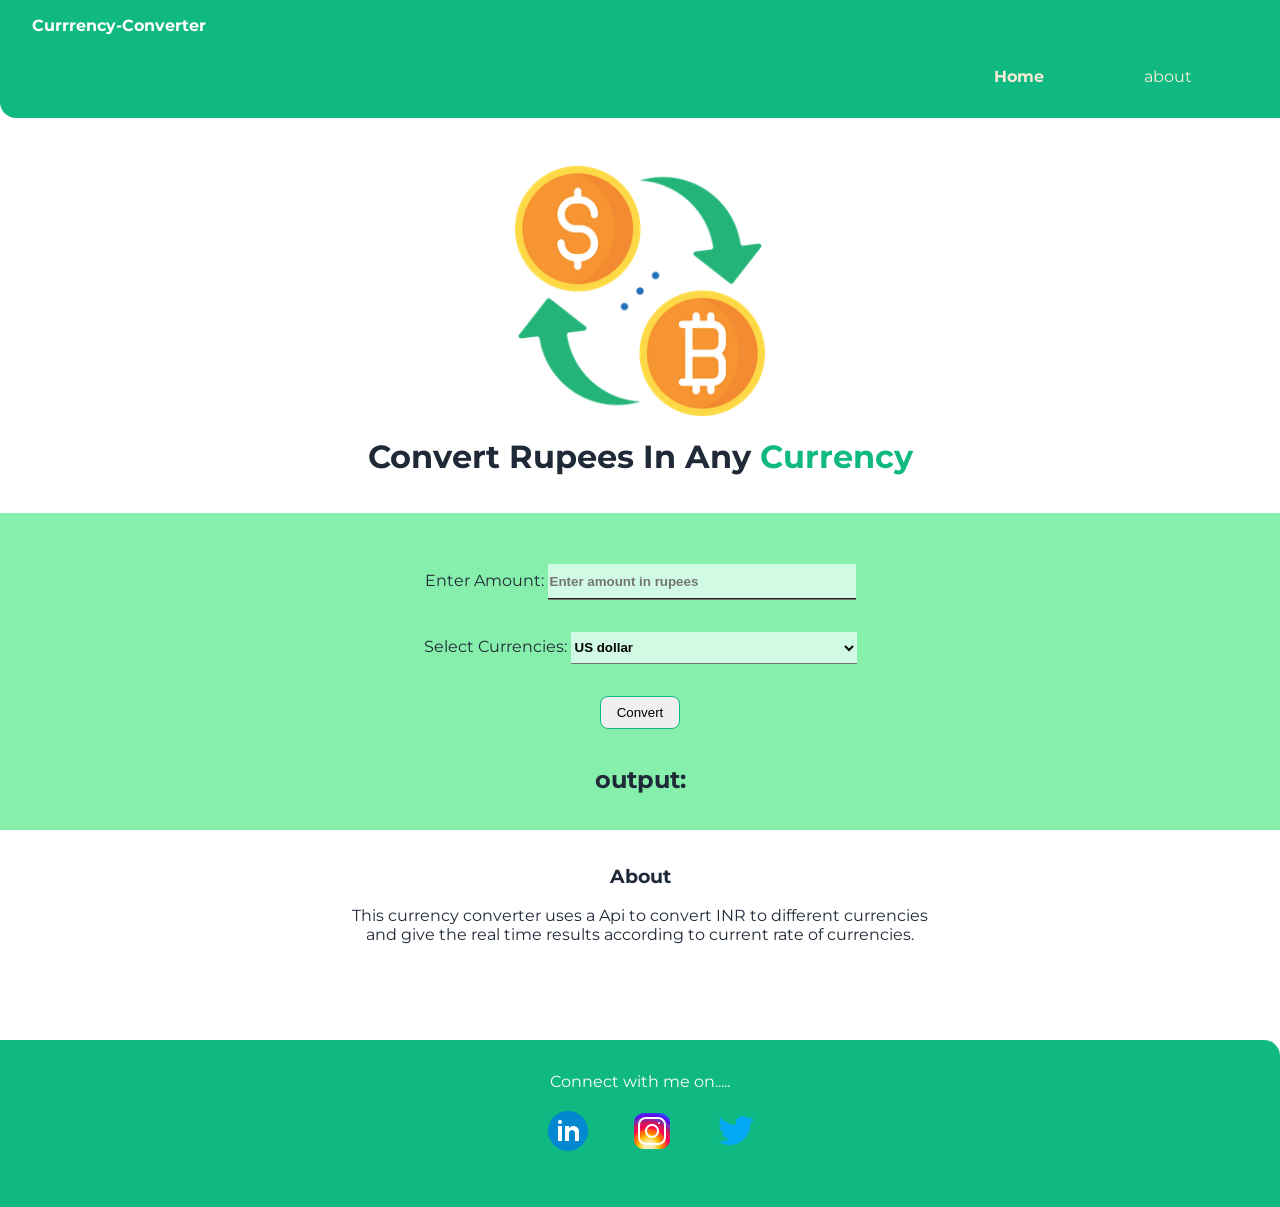
<file: index.html>
<!DOCTYPE html>
<html lang="en">
<head>
    <meta charset="UTF-8">
    <meta http-equiv="X-UA-Compatible" content="IE=edge">
    <meta name="viewport" content="width=device-width, initial-scale=1.0">
    <title>Currency Converter</title>
    <link rel="stylesheet" href="lib/style.css">
    <link rel="stylesheet" href="style.css">
</head>
<body>

    <nav class="navigation">
        <div class="brand"> Currrency-Converter</div>
        <ul class="unordered-list nav-pills">
          <li class="inline-list">
            <a class="link-active" href="/">Home</a>
          </li>
        <li class="inline-list">
          <a href="#about">about</a>
        </li>
      </ul>
      </nav>
    <header class="header">
        <img class="header-img" src="/img/header.webp" />
        <h1 class="header-heading">Convert Rupees In Any <span class=>Currency</span></h1>
     </header>

     <section class="offwhite-section"> 
    <div class="container-center">
      <h3></h3>
     <div class="amt"> 
        <label for="INR">
            Enter Amount:  <input type="text" name="rupee" id="INR" placeholder="Enter amount in rupees">
        </label>
    </div>

      <div class="select">

      
      <label for="currencies"> Select Currencies:
        <select name="" id="currencies">
            <option value="USD" selected="selected" label="US dollar">USD</option>
            <option value="EUR" label="Euro">EUR</option>
            <option value="JPY" label="Japanese yen">JPY</option>
            <option value="GBP" label="Pound sterling">GBP</option>
            <option disabled>──────────</option>
            <option value="AED" label="United Arab Emirates dirham">AED</option>
            <option value="AFN" label="Afghan afghani">AFN</option>
            <option value="ALL" label="Albanian lek">ALL</option>
            <option value="AMD" label="Armenian dram">AMD</option>
            <option value="ANG" label="Netherlands Antillean guilder">ANG</option>
            <option value="AOA" label="Angolan kwanza">AOA</option>
            <option value="ARS" label="Argentine peso">ARS</option>
            <option value="AUD" label="Australian dollar">AUD</option>
            <option value="AWG" label="Aruban florin">AWG</option>
            <option value="AZN" label="Azerbaijani manat">AZN</option>
            <option value="BAM" label="Bosnia and Herzegovina convertible mark">BAM</option>
            <option value="BBD" label="Barbadian dollar">BBD</option>
            <option value="BDT" label="Bangladeshi taka">BDT</option>
            <option value="BGN" label="Bulgarian lev">BGN</option>
            <option value="BHD" label="Bahraini dinar">BHD</option>
            <option value="BIF" label="Burundian franc">BIF</option>
            <option value="BMD" label="Bermudian dollar">BMD</option>
            <option value="BND" label="Brunei dollar">BND</option>
            <option value="BOB" label="Bolivian boliviano">BOB</option>
            <option value="BRL" label="Brazilian real">BRL</option>
            <option value="BSD" label="Bahamian dollar">BSD</option>
            <option value="BTN" label="Bhutanese ngultrum">BTN</option>
            <option value="BWP" label="Botswana pula">BWP</option>
            <option value="BYN" label="Belarusian ruble">BYN</option>
            <option value="BZD" label="Belize dollar">BZD</option>
            <option value="CAD" label="Canadian dollar">CAD</option>
            <option value="CDF" label="Congolese franc">CDF</option>
            <option value="CHF" label="Swiss franc">CHF</option>
            <option value="CLP" label="Chilean peso">CLP</option>
            <option value="CNY" label="Chinese yuan">CNY</option>
            <option value="COP" label="Colombian peso">COP</option>
            <option value="CRC" label="Costa Rican colón">CRC</option>
            <option value="CUC" label="Cuban convertible peso">CUC</option>
            <option value="CUP" label="Cuban peso">CUP</option>
            <option value="CVE" label="Cape Verdean escudo">CVE</option>
            <option value="CZK" label="Czech koruna">CZK</option>
            <option value="DJF" label="Djiboutian franc">DJF</option>
            <option value="DKK" label="Danish krone">DKK</option>
            <option value="DOP" label="Dominican peso">DOP</option>
            <option value="DZD" label="Algerian dinar">DZD</option>
            <option value="EGP" label="Egyptian pound">EGP</option>
            <option value="ERN" label="Eritrean nakfa">ERN</option>
            <option value="ETB" label="Ethiopian birr">ETB</option>
            <option value="EUR" label="EURO">EUR</option>
            <option value="FJD" label="Fijian dollar">FJD</option>
            <option value="FKP" label="Falkland Islands pound">FKP</option>
            <option value="GBP" label="British pound">GBP</option>
            <option value="GEL" label="Georgian lari">GEL</option>
            <option value="GGP" label="Guernsey pound">GGP</option>
            <option value="GHS" label="Ghanaian cedi">GHS</option>
            <option value="GIP" label="Gibraltar pound">GIP</option>
            <option value="GMD" label="Gambian dalasi">GMD</option>
            <option value="GNF" label="Guinean franc">GNF</option>
            <option value="GTQ" label="Guatemalan quetzal">GTQ</option>
            <option value="GYD" label="Guyanese dollar">GYD</option>
            <option value="HKD" label="Hong Kong dollar">HKD</option>
            <option value="HNL" label="Honduran lempira">HNL</option>
            <option value="HRK" label="Croatian kuna">HRK</option>
            <option value="HTG" label="Haitian gourde">HTG</option>
            <option value="HUF" label="Hungarian forint">HUF</option>
            <option value="IDR" label="Indonesian rupiah">IDR</option>
            <option value="ILS" label="Israeli new shekel">ILS</option>
            <option value="IMP" label="Manx pound">IMP</option>
            <option value="INR" label="Indian rupee">INR</option>
            <option value="IQD" label="Iraqi dinar">IQD</option>
            <option value="IRR" label="Iranian rial">IRR</option>
            <option value="ISK" label="Icelandic króna">ISK</option>
            <option value="JEP" label="Jersey pound">JEP</option>
            <option value="JMD" label="Jamaican dollar">JMD</option>
            <option value="JOD" label="Jordanian dinar">JOD</option>
            <option value="JPY" label="Japanese yen">JPY</option>
            <option value="KES" label="Kenyan shilling">KES</option>
            <option value="KGS" label="Kyrgyzstani som">KGS</option>
            <option value="KHR" label="Cambodian riel">KHR</option>
            <option value="KID" label="Kiribati dollar">KID</option>
            <option value="KMF" label="Comorian franc">KMF</option>
            <option value="KPW" label="North Korean won">KPW</option>
            <option value="KRW" label="South Korean won">KRW</option>
            <option value="KWD" label="Kuwaiti dinar">KWD</option>
            <option value="KYD" label="Cayman Islands dollar">KYD</option>
            <option value="KZT" label="Kazakhstani tenge">KZT</option>
            <option value="LAK" label="Lao kip">LAK</option>
            <option value="LBP" label="Lebanese pound">LBP</option>
            <option value="LKR" label="Sri Lankan rupee">LKR</option>
            <option value="LRD" label="Liberian dollar">LRD</option>
            <option value="LSL" label="Lesotho loti">LSL</option>
            <option value="LYD" label="Libyan dinar">LYD</option>
            <option value="MAD" label="Moroccan dirham">MAD</option>
            <option value="MDL" label="Moldovan leu">MDL</option>
            <option value="MGA" label="Malagasy ariary">MGA</option>
            <option value="MKD" label="Macedonian denar">MKD</option>
            <option value="MMK" label="Burmese kyat">MMK</option>
            <option value="MNT" label="Mongolian tögrög">MNT</option>
            <option value="MOP" label="Macanese pataca">MOP</option>
            <option value="MRU" label="Mauritanian ouguiya">MRU</option>
            <option value="MUR" label="Mauritian rupee">MUR</option>
            <option value="MVR" label="Maldivian rufiyaa">MVR</option>
            <option value="MWK" label="Malawian kwacha">MWK</option>
            <option value="MXN" label="Mexican peso">MXN</option>
            <option value="MYR" label="Malaysian ringgit">MYR</option>
            <option value="MZN" label="Mozambican metical">MZN</option>
            <option value="NAD" label="Namibian dollar">NAD</option>
            <option value="NGN" label="Nigerian naira">NGN</option>
            <option value="NIO" label="Nicaraguan córdoba">NIO</option>
            <option value="NOK" label="Norwegian krone">NOK</option>
            <option value="NPR" label="Nepalese rupee">NPR</option>
            <option value="NZD" label="New Zealand dollar">NZD</option>
            <option value="OMR" label="Omani rial">OMR</option>
            <option value="PAB" label="Panamanian balboa">PAB</option>
            <option value="PEN" label="Peruvian sol">PEN</option>
            <option value="PGK" label="Papua New Guinean kina">PGK</option>
            <option value="PHP" label="Philippine peso">PHP</option>
            <option value="PKR" label="Pakistani rupee">PKR</option>
            <option value="PLN" label="Polish złoty">PLN</option>
            <option value="PRB" label="Transnistrian ruble">PRB</option>
            <option value="PYG" label="Paraguayan guaraní">PYG</option>
            <option value="QAR" label="Qatari riyal">QAR</option>
            <option value="RON" label="Romanian leu">RON</option>
            <option value="RSD" label="Serbian dinar">RSD</option>
            <option value="RUB" label="Russian ruble">RUB</option>
            <option value="RWF" label="Rwandan franc">RWF</option>
            <option value="SAR" label="Saudi riyal">SAR</option>
            <option value="SEK" label="Swedish krona">SEK</option>
            <option value="SGD" label="Singapore dollar">SGD</option>
            <option value="SHP" label="Saint Helena pound">SHP</option>
            <option value="SLL" label="Sierra Leonean leone">SLL</option>
            <option value="SLS" label="Somaliland shilling">SLS</option>
            <option value="SOS" label="Somali shilling">SOS</option>
            <option value="SRD" label="Surinamese dollar">SRD</option>
            <option value="SSP" label="South Sudanese pound">SSP</option>
            <option value="STN" label="São Tomé and Príncipe dobra">STN</option>
            <option value="SYP" label="Syrian pound">SYP</option>
            <option value="SZL" label="Swazi lilangeni">SZL</option>
            <option value="THB" label="Thai baht">THB</option>
            <option value="TJS" label="Tajikistani somoni">TJS</option>
            <option value="TMT" label="Turkmenistan manat">TMT</option>
            <option value="TND" label="Tunisian dinar">TND</option>
            <option value="TOP" label="Tongan paʻanga">TOP</option>
            <option value="TRY" label="Turkish lira">TRY</option>
            <option value="TTD" label="Trinidad and Tobago dollar">TTD</option>
            <option value="TVD" label="Tuvaluan dollar">TVD</option>
            <option value="TWD" label="New Taiwan dollar">TWD</option>
            <option value="TZS" label="Tanzanian shilling">TZS</option>
            <option value="UAH" label="Ukrainian hryvnia">UAH</option>
            <option value="UGX" label="Ugandan shilling">UGX</option>
            <option value="USD" label="United States dollar">USD</option>
            <option value="UYU" label="Uruguayan peso">UYU</option>
            <option value="UZS" label="Uzbekistani soʻm">UZS</option>
            <option value="VES" label="Venezuelan bolívar soberano">VES</option>
            <option value="VND" label="Vietnamese đồng">VND</option>
            <option value="VUV" label="Vanuatu vatu">VUV</option>
            <option value="WST" label="Samoan tālā">WST</option>
            <option value="XAF" label="Central African CFA franc">XAF</option>
            <option value="XCD" label="Eastern Caribbean dollar">XCD</option>
            <option value="XOF" label="West African CFA franc">XOF</option>
            <option value="XPF" label="CFP franc">XPF</option>
            <option value="ZAR" label="South African rand">ZAR</option>
            <option value="ZMW" label="Zambian kwacha">ZMW</option>
            <option value="ZWB" label="Zimbabwean bonds">ZWB</option>
        
        </select> 


      </label>
      </div>
      <button class="links Secondary-link" id="convert-btn">Convert</button>

      <h1>output:</h1>
      <div id="output">
        
    </div>


      </div>


    </section>

    <section>
        <div id="about" class="container-center">
      <h3>About</h3>
      <p>This currency converter uses a Api to convert INR to different currencies and give the real time results according to current rate of currencies.</p>
      </div>
    </section>


    <footer class="footer">
        <div class="footer-heading">Connect with me on.....</div>
        <ul class="unordered-list">
          <li class="inline-list"><a href="https://www.linkedin.com/in/abdul-kadir-540a71123/" class="links"  target="_blank"><img src="img/ln.png" alt=""></a></li>
          <li  class="inline-list"><a href="https://www.instagram.com/abdulq314/" class="links" target="_blank"><img src="img/insta.png" alt="instagram"></a></li>
          <li class="inline-list"><a href="https://twitter.com/abdulq314" class=" links" target="_blank"><img src="img/twitter.png" alt=""></a></li>
        </ul>
      </footer>
    


    

    
  

    <script src="app.js"></script>
    
</body>
</html>
</file>
<file: lib/style.css>
@import url('https://fonts.googleapis.com/css2?family=Montserrat:wght@400;700&display=swap');
/* css varaible */
:root{
    --primaryColor:#10b981;
    --Darkgray:#1f2937;
    --offwhite:#86efac;

}



body{
    font-family: 'Montserrat', sans-serif;
    margin:0px;
}

.container{
    padding-left: 5rem;
      /* rem relative with fontsize */
    padding-right:1rem;
    /* margin-top: 5rem; */
}

.container-fluid{

}

.container-center{
    max-width: 600px;
    margin:auto;
    color:var(--Darkgray);
}

.links{
    box-sizing: border-box;
    text-decoration: none;
    padding:0.5rem 1rem;
    margin-top: 1rem;
    margin-bottom: 1rem;
}
.primary-link{
    /* color: var(--primaryColor); */;
    text-decoration: none;
    background-color: var(--primaryColor);
    color:antiquewhite;
    border-radius: 0.5rem;
    /* margin-right: 05rem; */
    /* width: 10rem; */
}
.Secondary-link{
    text-decoration: none;
    border-radius: 0.5rem;
    border: 1px solid var(--primaryColor);
}
.btn{
    display: flex;
    flex-direction: row;
    justify-content: space-evenly;
     
}
hr{
    margin: 2rem     ;
}
.unordered-list{
    list-style-type: none;
}
.inline-list{
    display: inline;
    padding: 00.5rem;
}

.navigation{
    max-height: max-content;
    background-color: var(--primaryColor);
    color: white;
    border-bottom-left-radius: 1rem ;
    /* display: flex; */
    
}

.navigation>.nav-pills{
    text-align: right;
    /* padding-right: rem; */
    padding-bottom: 2rem;
}
.navigation>.brand{
    font-weight: 700;
    padding: 1rem 2rem;
    font-size: medium;
}
.navigation>ul>li>a{
    color: antiquewhite;
    text-decoration: none;
    padding-right: 05rem;
}
.navigation>ul>li>.link-active{
    font-weight: 700;
}

.header{
    padding: 2rem;
}

.header-img{
    display: block;
    width: 250px;
    margin: auto;
    /* border-radius: 10%; */

}
.header-heading{
    text-align: center;
    font-size: 2rem;
    padding-top: rem;
    color:var(--Darkgray);
    margin-bottom: 5px;
}
.header-heading3{
    text-align: center;
    font-size: 1rem;
    /* padding-top: -1rem; */
    color:var(--Darkgray);
    margin-top: 0px;
    margin-bottom: 5px;
}
span{
    color: var(--primaryColor);
}
section{
    padding: 1rem;
}
section>h3{
    text-align: center;
    padding: 1rem;
}

.offwhite-section{
    background-color: var(--offwhite);

}
.container-center{
    text-align: center;

}
.logo{
    width:50px
}
.skill-container{
    padding-top: 2rem;
    display: flex;
    flex-direction:row;
    justify-content: space-evenly;
}
.skill{
     display:flex;
    flex-direction: column;
    justify-content: center;
    align-items: center; 
}


.blog-container{
    display: flex;
    flex-direction: row;
    /* border:1px solid red; */
    margin-left: 5rem;
    margin-right: 5rem;
    background-color:var(--offwhite);
    border-radius:2rem;
    box-shadow: rgba(0, 0, 0, 0.35) 0px 5px 15px;
}

.card{
    width:20rem;
    height: 30rem;
    display: flex;
    flex-direction: column;
    margin:5rem auto;
    background-color: white;
    align-items: center;
    padding-left:1rem;
    padding-right: 1rem;
    text-align: center;
    border-radius: 1rem;
    background-color: whitesmoke;
     /* border: 1px solid green; */
}
@media  (max-width: 1254px) {
    .blog-container{
        flex-direction: column;
    }
}
.card>h4{
    margin-block-start:10px;
    margin-block-end:0px;
}
.card>p{
    margin-block-start:5px;
    margin-block-end:0px;
}

.blog-img{

    width: 15rem;
    padding: 0px;
    margin: 0%  ;

}



.footer{
    background-color: var(--primaryColor);
    padding: 2rem 0rem;
    text-align: center;
    color:white;
    border-top-right-radius: 1rem;
    margin-top:4rem ;
}
.footer-header{
    font-weight: bold;
}
.footer>ul>li>.links{
    color: white;
    padding-inline-start:0px;
}



.rose-border{
    border: 2px solid var(--primaryColor);
    margin-bottom: 1rem;
    background-color: var(--offwhite);
}

.pro-pic{
    width: 4rem;
    border-radius: 50%;
    display: inline;
    margin-left: 3rem;
}
.brand>p{
    margin-block-start: 0px;
    margin-block-end:0;;
}
.blog-header-img{
    /* border-radius:50%; */
    display: block;
    margin: auto;
    height: 21rem;
}

.blogpage-header{
    padding-bottom: 0px;;
}
</file>
<file: style.css>
.amt{
;
}

#INR,#currencies{
    border-top-style: hidden;
    border-right-style: hidden;
    border-left-style: hidden;
    border-bottom-style: groove;
    background-color:#d1fae5;
    height: 2rem;
    margin:1rem auto;
    font-weight: 800;
    
}
#INR{
    width: 19rem;
}


#output{
    background-color:#d1fae5;
    min-width: 15rem;
    max-width: fit-content;
    margin: 1rem auto;
    text-align: center;
    font-size: larger;
    font-weight: 600;
    color: black;
    text-align:center;
}
</file>
